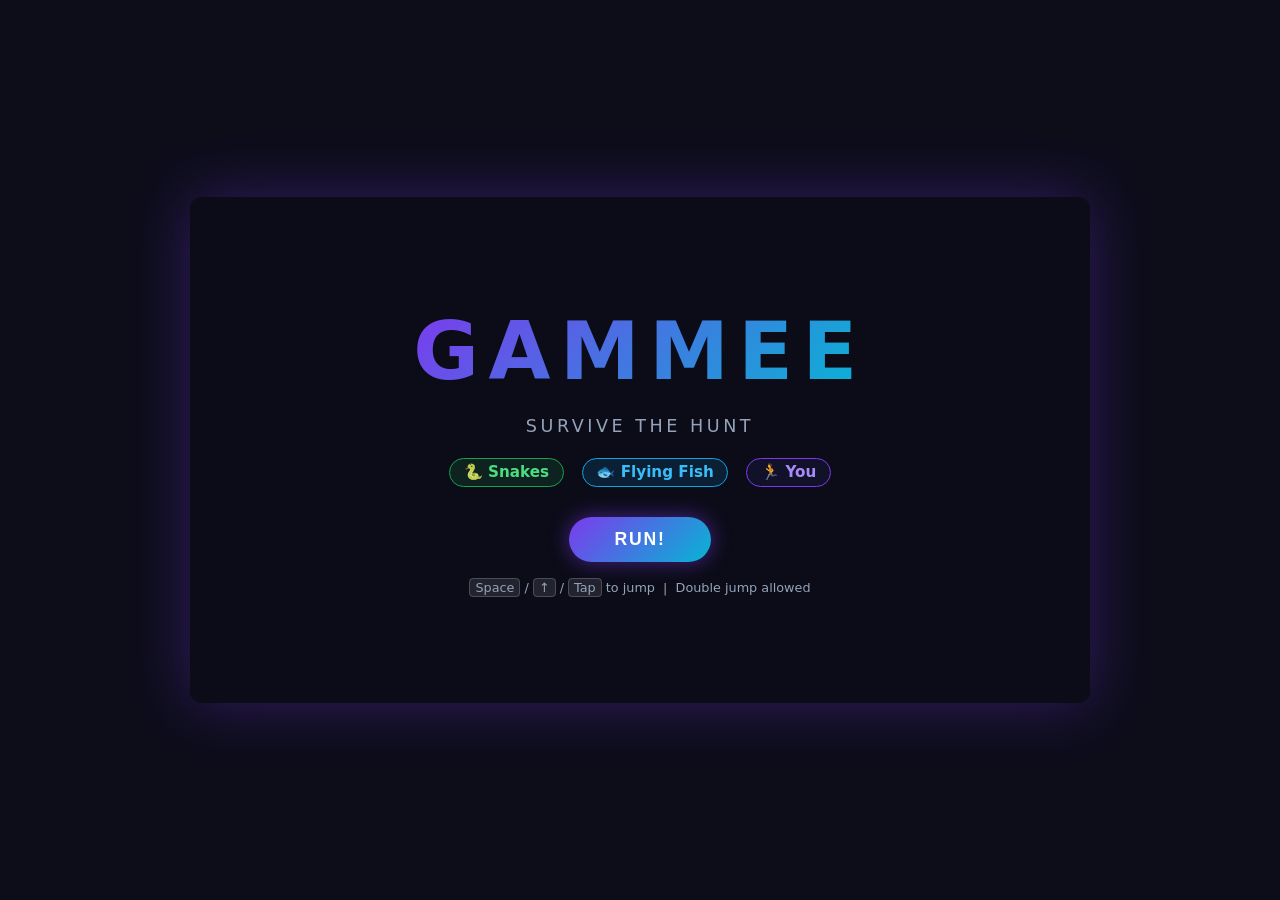
<file: index.html>
<!DOCTYPE html>
<html lang="en">
<head>
  <meta charset="UTF-8" />
  <meta name="viewport" content="width=device-width, initial-scale=1.0" />
  <title>Gammee – Survive the Hunt</title>
  <link rel="stylesheet" href="src/style.css" />
</head>
<body>
  <div id="app">
    <canvas id="gameCanvas"></canvas>

    <!-- Start screen -->
    <div id="startScreen" class="overlay">
      <h1>GAMMEE</h1>
      <p class="subtitle">Survive the Hunt</p>
      <div class="enemy-preview">
        <span class="ep snake">🐍 Snakes</span>
        <span class="ep fish">🐟 Flying Fish</span>
        <span class="ep human">🏃 You</span>
      </div>
      <button id="startBtn" class="btn">RUN!</button>
      <p class="hint">
        <kbd>Space</kbd> / <kbd>↑</kbd> / <kbd>Tap</kbd> to jump &nbsp;|&nbsp; Double jump allowed
      </p>
    </div>

    <!-- Game over screen -->
    <div id="gameOverScreen" class="overlay hidden">
      <h2>GAME OVER</h2>
      <p id="deathMsg" class="death-msg"></p>
      <p id="finalScore"></p>
      <p id="highScore"></p>
      <button id="restartBtn" class="btn">TRY AGAIN</button>
    </div>

    <!-- HUD -->
    <div id="hud" class="hidden">
      <span id="scoreDisplay">Score: 0</span>
      <span id="distDisplay">0 m</span>
    </div>
  </div>

  <script type="module" src="src/main.js"></script>
</body>
</html>
</file>
<file: src/style.css>
*, *::before, *::after { box-sizing: border-box; margin: 0; padding: 0; }

:root {
  --bg: #0d0d1a;
  --accent: #7c3aed;
  --accent2: #06b6d4;
  --text: #f1f5f9;
  --muted: #94a3b8;
}

body {
  background: var(--bg);
  color: var(--text);
  font-family: 'Segoe UI', system-ui, sans-serif;
  display: flex;
  align-items: center;
  justify-content: center;
  height: 100dvh;
  overflow: hidden;
  user-select: none;
}

#app {
  position: relative;
  width: min(900px, 100vw);
  aspect-ratio: 16/9;
}

#gameCanvas {
  display: block;
  width: 100%;
  height: 100%;
  border-radius: 12px;
  box-shadow: 0 0 60px #7c3aed55;
}

/* ---- overlays ---- */
.overlay {
  position: absolute;
  inset: 0;
  display: flex;
  flex-direction: column;
  align-items: center;
  justify-content: center;
  gap: 18px;
  background: rgba(13,13,26,.82);
  backdrop-filter: blur(6px);
  border-radius: 12px;
}

.overlay.hidden { display: none; }

.overlay h1 {
  font-size: clamp(2.5rem, 8vw, 5rem);
  font-weight: 900;
  letter-spacing: .12em;
  background: linear-gradient(135deg, var(--accent), var(--accent2));
  -webkit-background-clip: text;
  -webkit-text-fill-color: transparent;
}

.overlay h2 {
  font-size: clamp(1.8rem, 5vw, 3rem);
  font-weight: 800;
  color: #f87171;
}

.subtitle {
  font-size: 1.1rem;
  color: var(--muted);
  letter-spacing: .2em;
  text-transform: uppercase;
}

.btn {
  margin-top: 8px;
  padding: .7em 2.6em;
  font-size: 1.1rem;
  font-weight: 700;
  letter-spacing: .1em;
  background: linear-gradient(135deg, var(--accent), var(--accent2));
  color: #fff;
  border: none;
  border-radius: 50px;
  cursor: pointer;
  transition: transform .15s, box-shadow .15s;
  box-shadow: 0 0 20px #7c3aed88;
}

.btn:hover  { transform: scale(1.06); box-shadow: 0 0 32px #7c3aedaa; }
.btn:active { transform: scale(.97); }

.hint { font-size: .8rem; color: var(--muted); }
kbd {
  background: #ffffff18;
  border: 1px solid #ffffff30;
  border-radius: 4px;
  padding: 1px 5px;
  font-family: inherit;
}

#finalScore, #highScore {
  font-size: 1.1rem;
  color: var(--muted);
}
#finalScore span, #highScore span {
  color: var(--accent2);
  font-weight: 700;
}

.death-msg {
  font-size: 1.25rem;
  font-weight: 700;
  color: #f87171;
  letter-spacing: .04em;
}

.enemy-preview {
  display: flex;
  gap: 18px;
  margin: 4px 0;
}
.ep {
  font-size: .95rem;
  padding: .3em .9em;
  border-radius: 50px;
  font-weight: 600;
}
.ep.snake  { background: #14532d55; color: #4ade80; border: 1px solid #16a34a; }
.ep.fish   { background: #0c4a6e55; color: #38bdf8; border: 1px solid #0ea5e9; }
.ep.human  { background: #1e1b4b55; color: #a78bfa; border: 1px solid #7c3aed; }

/* ---- HUD ---- */
#hud {
  position: absolute;
  top: 14px;
  left: 0; right: 0;
  display: flex;
  justify-content: space-between;
  padding: 0 22px;
  font-size: .9rem;
  font-weight: 600;
  color: var(--text);
  pointer-events: none;
}
#hud.hidden { display: none; }
</file>
